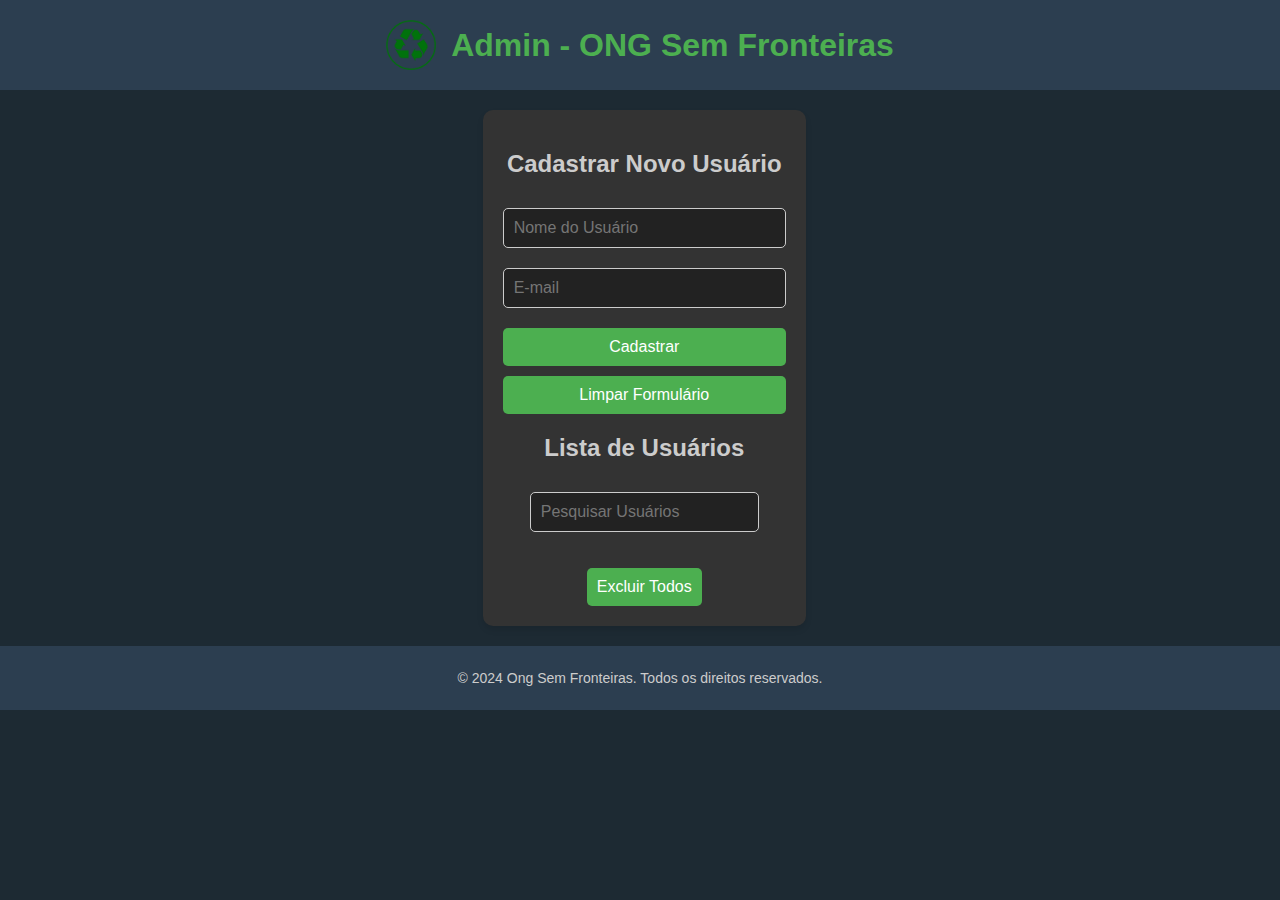
<file: pages/admin.html>
<!DOCTYPE html>
<html lang="pt-BR">

<head>
    <meta charset="UTF-8">
    <meta name="viewport" content="width=device-width, initial-scale=1.0">
    <title>Admin - Ong Sem Fronteiras</title>
    <link rel="stylesheet" href="../styles/adminStyles.css">
</head>

<body>
    <header>
        <div class="header">
            <img class="logo" src="../figs/reciclagem.png" alt="Logo da ONG Sem Fronteiras">
            <h1>Admin - ONG Sem Fronteiras</h1>
        </div>
    </header>

    <main>
        <div class="container">
            <h2>Cadastrar Novo Usuário</h2>
            <form id="userForm">
                <input type="text" id="userName" placeholder="Nome do Usuário" required>
                <input type="email" id="userEmail" placeholder="E-mail" required>
                <button type="submit">Cadastrar</button>
                <button type="button" id="clearForm">Limpar Formulário</button>
            </form>
            <h2>Lista de Usuários</h2>
            <ul id="userList"></ul>
        </div>
    </main>

    <footer>
        <p>&copy; 2024 Ong Sem Fronteiras. Todos os direitos reservados.</p>
    </footer>

    <script src="../scripts/admin.js"></script>
</body>

</html>
</file>
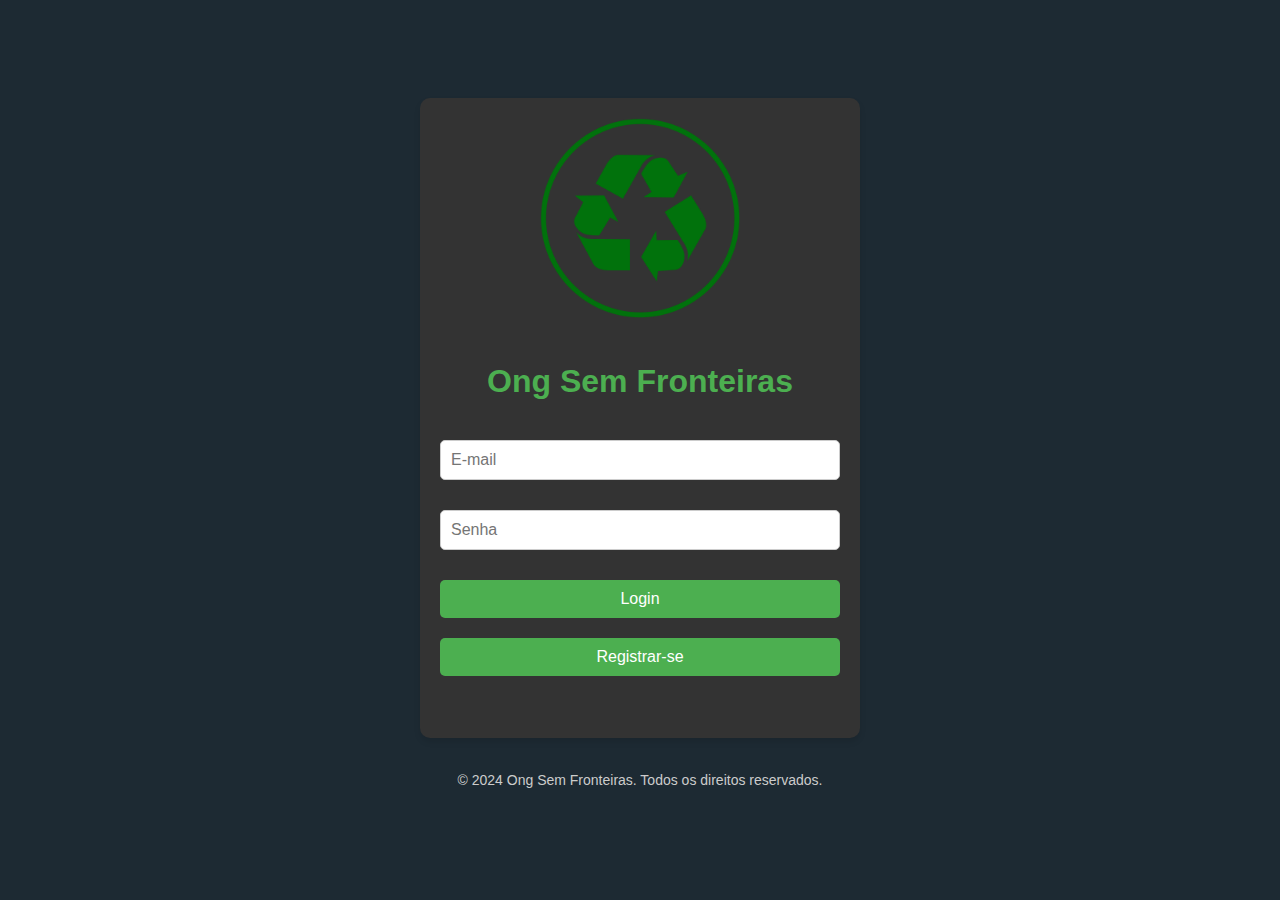
<file: pages/login.html>
<!DOCTYPE html>
<html lang="pt-BR">

<head>
    <meta charset="UTF-8">
    <meta name="viewport" content="width=device-width, initial-scale=1.0">
    <title>Login - Ong Sem Fronteiras</title>
    <link rel="stylesheet" href="../styles/loginStyles.css">
</head>

<body>
    <div class="container">
        <img src="../figs/reciclagem.png" alt="Logo da ONG Sem Fronteiras">
        <h1>Ong Sem Fronteiras</h1>
        <form action="../index.html" method="GET">
            <input type="email" name="email" placeholder="E-mail" required>
            <input type="password" name="senha" placeholder="Senha" required>
            <button type="submit">Login</button>
        </form>
        <div class="button-container">
            <button onclick="window.location.href='./pages/registro.html'" class="registro-btn">Registrar-se</button>
        </div>
    </div>
    <footer>
        <p>&copy; 2024 Ong Sem Fronteiras. Todos os direitos reservados.</p>
    </footer>
</body>

</html>
</file>
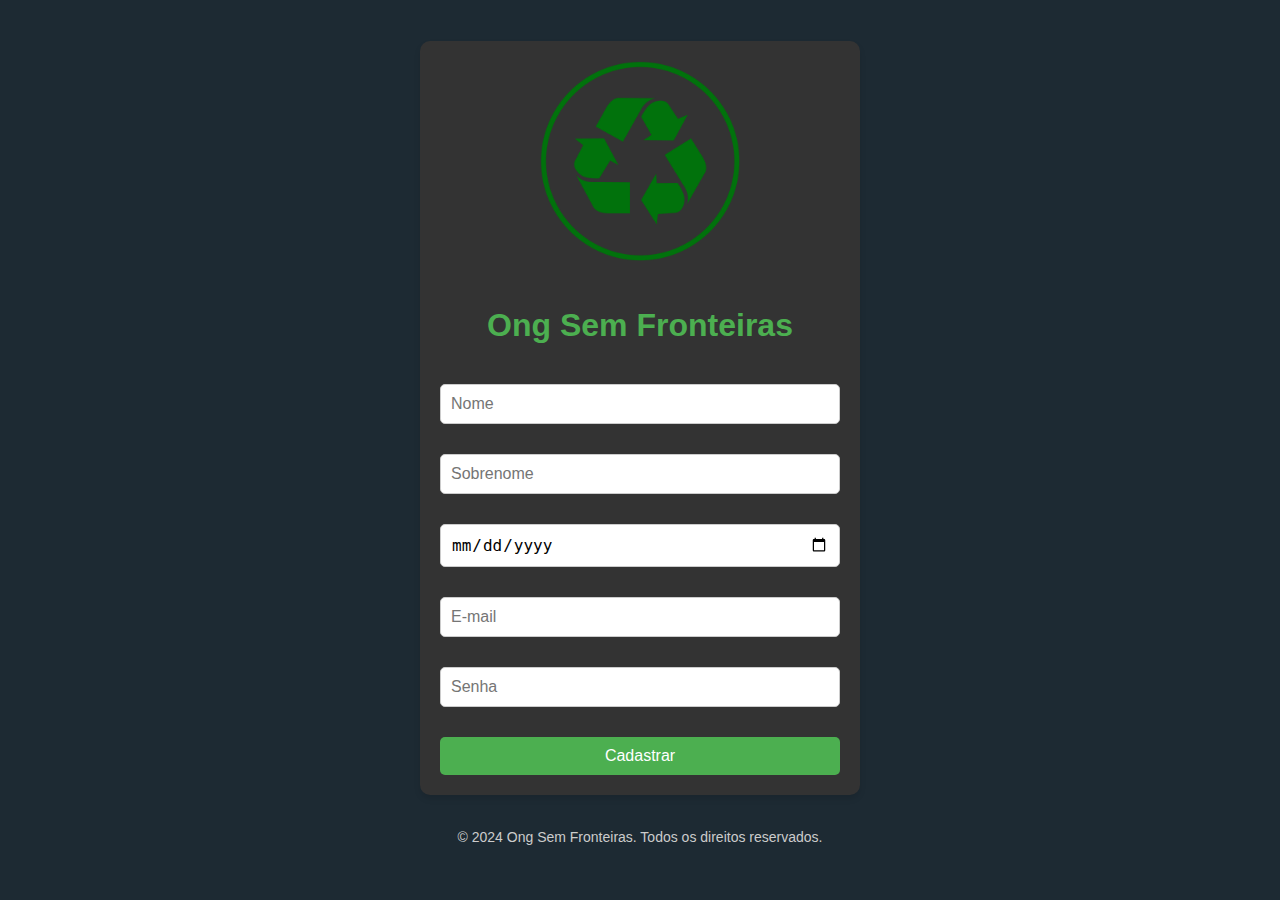
<file: pages/registro.html>
<!DOCTYPE html>
<html lang="pt-BR">

<head>
    <meta charset="UTF-8">
    <meta name="viewport" content="width=device-width, initial-scale=1.0">
    <title>Registro - Ong Sem Fronteiras</title>
    <link rel="stylesheet" href="../styles/registroStyles.css">
</head>

<body>
    <div class="container">
        <img src="../figs/reciclagem.png" alt="Logo da ONG Sem Fronteiras">
        <h1>Ong Sem Fronteiras</h1>
        <form action="../index.html" method="GET">
            <input type="text" name="nome" placeholder="Nome" required>
            <input type="text" name="sobrenome" placeholder="Sobrenome" required>
            <input type="date" required>
            <input type="email" name="email" placeholder="E-mail" required>
            <input type="password" name="senha" placeholder="Senha" required>
            <button type="submit">Cadastrar</button>
        </form>
    </div>
    <footer>
        <p>&copy; 2024 Ong Sem Fronteiras. Todos os direitos reservados.</p>
    </footer>
</body>

</html>
</file>
<file: styles/adminStyles.css>
body {
  font-family: Arial, sans-serif;
  background-color: #1d2a33;
  margin: 0;
  padding: 0;
  display: flex;
  flex-direction: column;
  align-items: center;
  color: #fff;
}

header {
  width: 100%;
  background: #2c3e50;
  padding: 20px 0;
  text-align: center;
}

.header {
  display: flex;
  align-items: center;
  justify-content: center;
  gap: 15px;
}

.logo {
  width: 50px;
  height: auto;
}

h1 {
  color: #4caf50;
  margin: 0;
}

.container {
  background: #333;
  border-radius: 10px;
  box-shadow: 0 4px 6px rgba(0, 0, 0, 0.1);
  padding: 20px;
  width: 90%;
  max-width: 500px;
  text-align: center;
  color: #ccc;
  margin-top: 20px;
}

form {
  display: flex;
  flex-direction: column;
}

input {
  padding: 10px;
  margin: 10px 0;
  border: 1px solid #ccc;
  border-radius: 5px;
  font-size: 16px;
  background: #222;
  color: #fff;
}

button {
  padding: 10px;
  background-color: #4caf50;
  color: white;
  border: none;
  border-radius: 5px;
  font-size: 16px;
  cursor: pointer;
  margin-top: 10px;
}

button:hover {
  background-color: #45a049;
}

ul {
  list-style: none;
  padding: 0;
}

ul li {
  background: #444;
  padding: 10px;
  margin: 5px 0;
  border-radius: 5px;
  display: flex;
  flex-direction: column;
}

ul li button {
  margin-top: 5px;
  align-self: center;
}

footer {
  margin-top: 20px;
  text-align: center;
  color: #ccc;
  font-size: 14px;
  width: 100%;
  padding: 10px 0;
  background: #2c3e50;
}
</file>
<file: styles/loginStyles.css>
body {
  font-family: Arial, sans-serif;
  background-color: #1d2a33;
  margin: 0;
  padding: 0;
  display: flex;
  flex-direction: column;
  justify-content: center;
  align-items: center;
  min-height: 100vh;
  color: #fff;
}

.container {
  background: #333;
  border-radius: 10px;
  box-shadow: 0 4px 6px rgba(0, 0, 0, 0.1);
  padding: 20px;
  width: 100%;
  max-width: 400px;
  min-height: 600px;
  text-align: center;
  color: #ccc;
}

.container img {
  max-width: 100%;
  height: auto;
  border-radius: 5px;
  margin-bottom: 20px;
}

img {
  width: 50%;
  height: auto;
}

h1 {
  color: #4caf50;
  margin-bottom: 20px;
}

form {
  display: flex;
  flex-direction: column;
}

.button-container {
  display: flex;
  flex-direction: column;
}

input {
  padding: 10px;
  margin: 10px 0;
  border: 1px solid #ccc;
  border-radius: 5px;
  font-size: 16px;
  margin-top: 20px;
}

button {
  padding: 10px;
  background-color: #4caf50;
  color: white;
  border: none;
  border-radius: 5px;
  font-size: 16px;
  cursor: pointer;
  margin-top: 20px;
}

button:hover {
  background-color: #45a049;
}

footer {
  margin-top: 20px;
  text-align: center;
  color: #ccc;
  font-size: 14px;
}
</file>
<file: styles/registroStyles.css>
body {
  font-family: Arial, sans-serif;
  background-color: #1d2a33;
  margin: 0;
  padding: 0;
  display: flex;
  flex-direction: column;
  justify-content: center;
  align-items: center;
  min-height: 100vh;
  color: #fff;
}

.container {
  background: #333;
  border-radius: 10px;
  box-shadow: 0 4px 6px rgba(0, 0, 0, 0.1);
  padding: 20px;
  width: 100%;
  max-width: 400px;
  min-height: 600px;
  text-align: center;
  color: #ccc;
}

.container img {
  max-width: 100%;
  height: auto;
  border-radius: 5px;
  margin-bottom: 20px;
}

img {
  width: 50%;
  height: auto;
}

h1 {
  color: #4caf50;
  margin-bottom: 20px;
}

form {
  display: flex;
  flex-direction: column;
}

input {
  padding: 10px;
  margin: 10px 0;
  border: 1px solid #ccc;
  border-radius: 5px;
  font-size: 16px;
  margin-top: 20px;
}

button {
  padding: 10px;
  background-color: #4caf50;
  color: white;
  border: none;
  border-radius: 5px;
  font-size: 16px;
  cursor: pointer;
  margin-top: 20px;
}

button:hover {
  background-color: #45a049;
}

footer {
  margin-top: 20px;
  text-align: center;
  color: #ccc;
  font-size: 14px;
}
</file>
